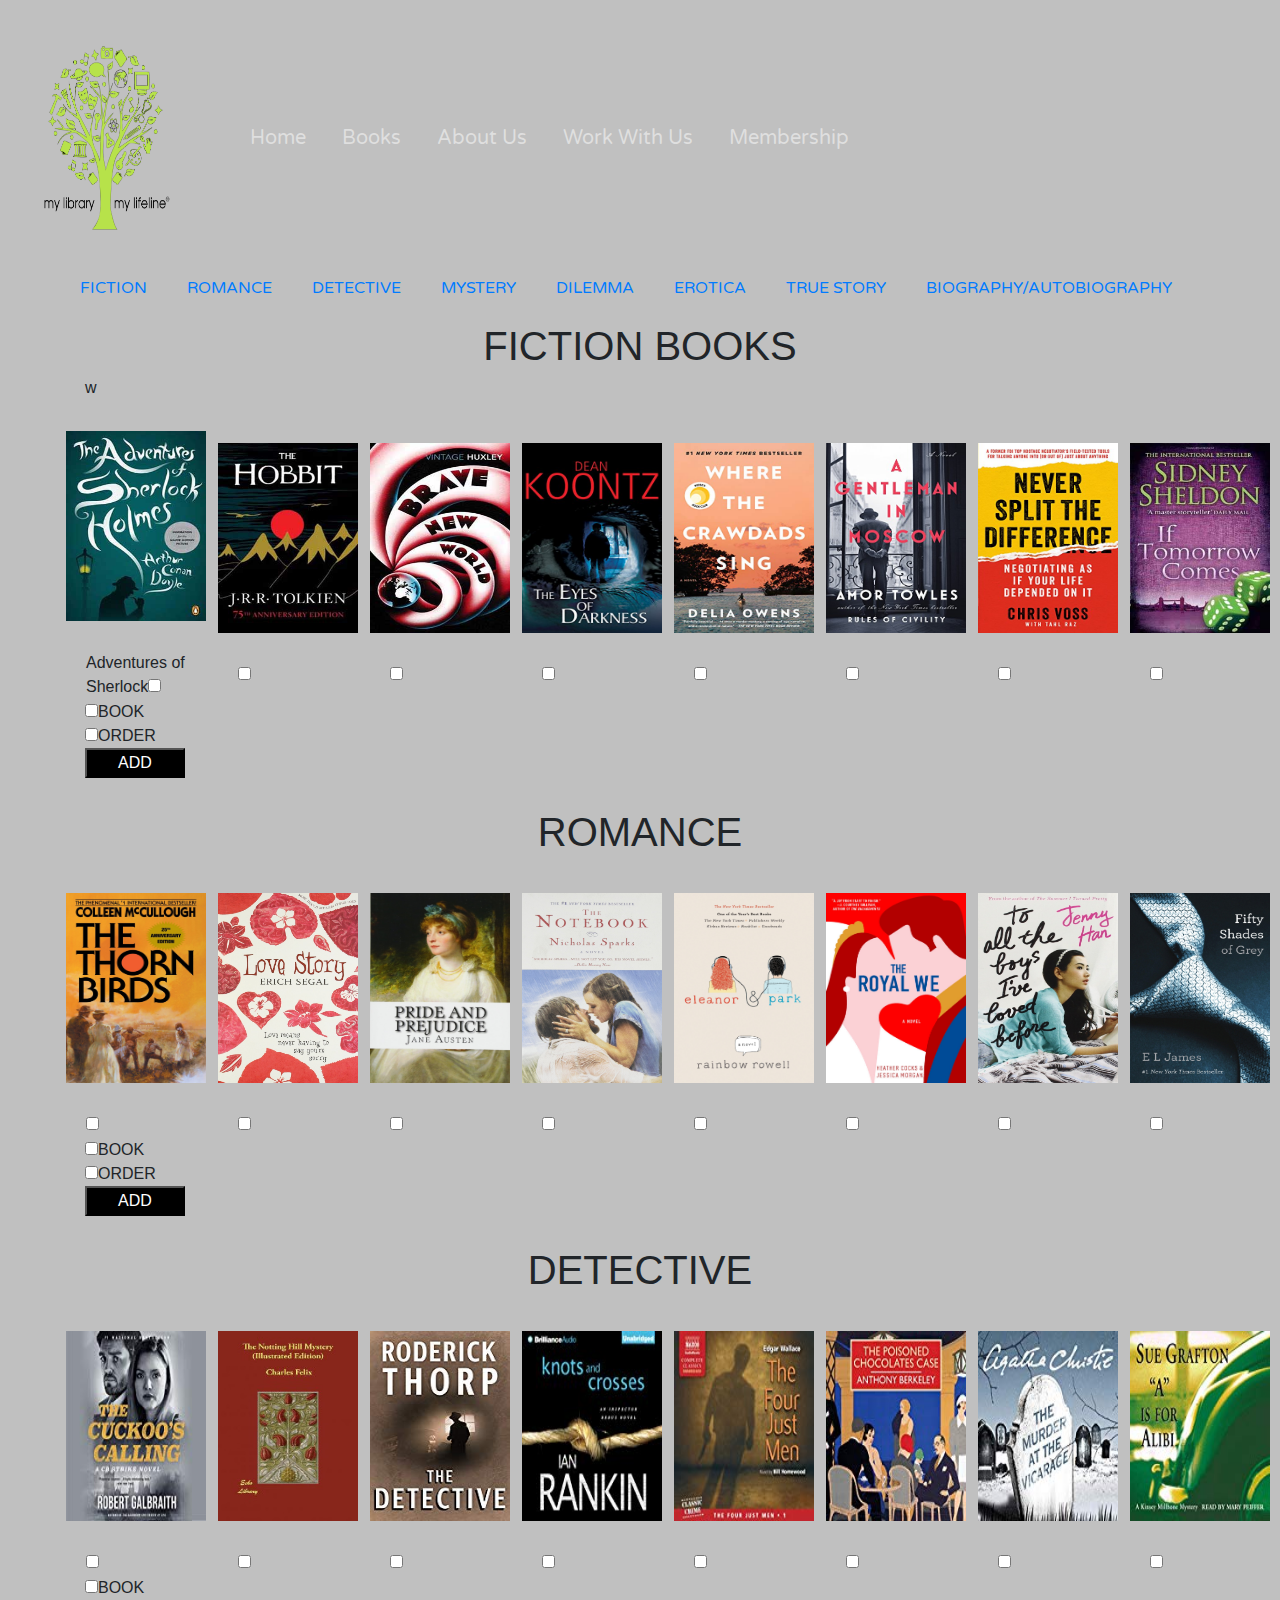
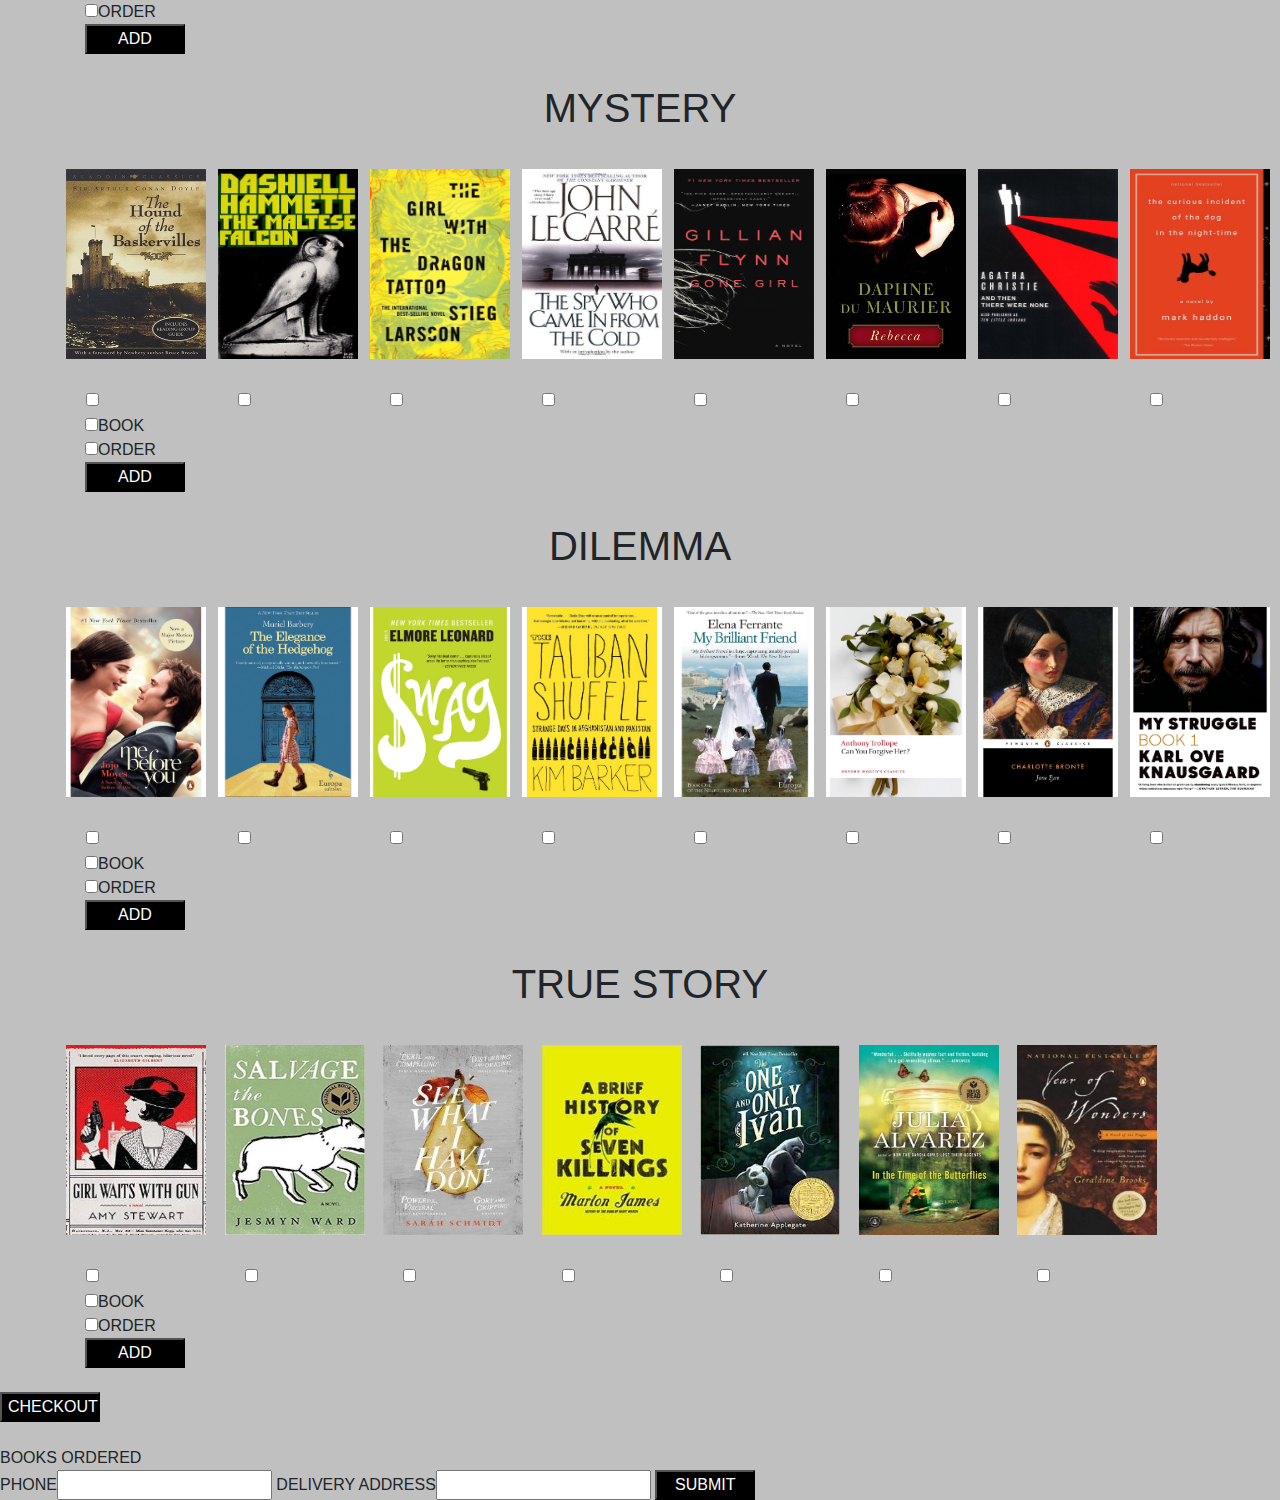
<file: books.html>
<!DOCTYPE html>
<html lang="en">
<head>
    <link rel="stylesheet" type="text/css" href="css/bootstrap.css">
    <link rel="stylesheet" type="text/css" href="css/books.css">
    <meta charset="UTF-8">
    <meta name="viewport" content="width=device-width, initial-scale=1.0">
    <!-- google fonts -->
    <link href="https://fonts.googleapis.com/css?family=Varela+Round&display=swap" rel="stylesheet">

    <title>Library Management System</title>
</head>
 <!-- website logo -->
 <nav class="navbar navbar-expand-lg navbar-dark  ">
    <a class="navbar-brand website-logo" href="#">
        <img class="logo-img" src="./images/236_Library Advocacy Logo March 2010 transparent.png" height="60px"
            width="70px">
    </a>

    <button class="navbar-toggler ml-auto" type="button" data-toggle="collapse" data-target="#navbarCollapse">
        <span class="navbar-toggler-icon"></span>
    </button>
    <!-- nav bar links -->
    <div class=" collapse navbar-collapse" id="navbarCollapse">
        <ul class="navbar-nav">
            <li class="nav-item">
                <a class="nav-link" href="index.html">Home</a>
            </li>
            <li class="nav-item">
                <a class="nav-link" href="books.html">Books</a></li>
            <li class="nav-item">
                <a class="nav-link" href="about.html">About Us</a></li>
            <li class="nav-item">
                <a class="nav-link" href="wwu.html">Work With Us</a></li>
            <li class="nav-item">
                <a class="nav-link" href="membership.html">Membership</a></li>
        </ul>
    </div>
</nav>

<div class="all">
<div class="genres">
    <ul id="wrapper" type="none"></li>
    <li><a href="#fiction">FICTION</a></li>
    <li><a href="#romance">ROMANCE</a></li>
    <li><a href="#detective">DETECTIVE</a></li>
    <li><a href="#mystery">MYSTERY</a></li>
    <li><a href="#dilemma">DILEMMA</a></li>
    <li><a href="#ertica">EROTICA</a></li>
    <li><a href="#true-story">TRUE STORY</a></li>
    <li><a href="#bio">BIOGRAPHY/AUTOBIOGRAPHY</a></li>
    </ul>
</div>

<div class="container">
        <div class="fiction">
            <div id="fiction">FICTION BOOKS</div>
                <table>
                    <tr>
                        <div class="book">
                            <td><img src="images/Adventures-of-Sherlock-Holmes.jpg">Adventures of Sherlock<input type="checkbox" id="wasomi/fiction/01"></td>
                            <td><img src="images/Hobbit.jpg"><input type="checkbox" id="wasomi/fiction/02"></td>
                            <td><img src="images/Brave-New-World.jpg"><input type="checkbox" id="wasomi/fiction/03"></td>
                            <td><img src="images/9781511375610-us-300.jpg"><input type="checkbox" id="wasomi/fiction/04"></td>w
                            <td><img src="images/9780735219090-us-300.jpg"><input type="checkbox" id="wasomi/fiction/05"></td>
                            <td><img src="images/9780670026197-us-300.jpg"><input type="checkbox" id="wasomi/fiction/06"></td>
                            <td><img src="images/9780062872302-us-300.jpg"><input type="checkbox" id="wasomi/fiction/07"></td>
                            <td><img src="images/If Tomorrow Comes.jpg"><input type="checkbox" id="wasomi/fiction/08"></td>
                        </div>
                    </tr>
                </table>
        </div>
        <div class="confirm">
        <input type="checkbox" id="book">BOOK
        <br>
        <input type="checkbox" id="delivery">ORDER
        <br>
        <button type="submit" id="add">ADD</button> 
        <br><br>
        </div>
        <div class="romance">
            <div id="romance">ROMANCE</div>
                <table>
                    <tr>
                        <div class="book">
                            <td><img src="images/the-thorn-birds.jpg"><input type="checkbox" id="delivery"></td>
                            <td><img src="images/06-books.jpg"><input type="checkbox" id="delivery"></td>
                            <td><img src="images/05-books.jpg"><input type="checkbox" id="delivery"></td>
                            <td><img src="images/04-books.jpg"><input type="checkbox" id="delivery"></td>
                            <td><img src="images/03-books.jpg"><input type="checkbox" id="delivery"></td>
                            <td><img src="images/02-books.jpg"><input type="checkbox" id="delivery"></td>
                            <td><img src="images/09-books.jpg"><input type="checkbox" id="delivery"></td>
                            <td><img src="images/10-books.jpg"><input type="checkbox" id="delivery"></td>
                        </div>
                    </tr>
                </table>
        </div>
        <input type="checkbox" id="book">BOOK
        <br>
        <input type="checkbox" id="delivery">ORDER
        <br>
        <button type="submit" id="add">ADD</button>
        <br><br>

        <div class="detective">
            <div id="detective">DETECTIVE</div>
                <table>
                    <tr>
                        <div class="books" >
                            <td><img src="images/51K2GTPCCNL._SL160_.jpg"><input type="checkbox" id="delivery"></td>
                            <td><img src="images/notting_hill_mystery.jpg"><input type="checkbox" id="delivery"></td>
                            <td><img src="images/412x3zyrx6L._SL250_.jpg"><input type="checkbox" id="delivery"></td>
                            <td><img src="images/510KkXQx35L._SL160_.jpg"><input type="checkbox" id="delivery"></td>
                            <td><img src="images/51vDez4zGjL._SL160_.jpg"><input type="checkbox" id="delivery"></td>
                            <td><img src="images/61XW4SWqzBL._SL160_.jpg"><input type="checkbox" id="delivery"></td>
                            <td><img src="images/51yup0pGgUL._SL160_.jpg"><input type="checkbox" id="delivery"></td>
                            <td><img src="images/51pUmI1wpPL._SL160_.jpg"><input type="checkbox" id="delivery"></td>
                        </div>
                    </tr>
                </table>
        </div>
        <input type="checkbox" id="book">BOOK
        <br>
        <input type="checkbox" id="delivery">ORDER
        <br>
        <button type="submit" id="add">ADD</button>
        <br><br>

        <div class="mystery">
            <div id="mystery">MYSTERY</div>
                <table>
                    <tr>
                        <div class="books">
                            <td><img src="images/682765.jpg"><input type="checkbox" id="delivery"></td>
                            <td><img src="images/947956.jpg"><input type="checkbox" id="delivery"></td>
                            <td><img src="images/2429135.jpg"><input type="checkbox" id="delivery"></td>
                            <td><img src="images/19494.jpg"><input type="checkbox" id="delivery"></td>
                            <td><img src="images/19288043.jpg"><input type="checkbox" id="delivery"></td>
                            <td><img src="images/17899948.jpg"><input type="checkbox" id="delivery"></td>
                            <td><img src="images/16299.jpg"><input type="checkbox" id="delivery"></td>
                            <td><img src="images/1618.jpg"><input type="checkbox" id="delivery"></td>
                        </div>
                    </tr>
                </table>
        </div>
        <input type="checkbox" id="book">BOOK
        <br>
        <input type="checkbox" id="delivery">ORDER
        <br>
        <button type="submit" id="add">ADD</button>    
        <br><br>

        <div class="dilemma">
            <div id="dilemma">DILEMMA</div>
                <table>
                    <tr>
                        <div class="books">
                            <td><img src="images/10.jpeg"><input type="checkbox" id="delivery"></td>
                            <td><img src="images/d9.jpeg"><input type="checkbox" id="delivery"></td>
                            <td><img src="images/d8.jpeg"><input type="checkbox" id="delivery"></td>
                            <td><img src="images/d7.jpeg"><input type="checkbox" id="delivery"></td>
                            <td><img src="images/d6.jpeg"><input type="checkbox" id="delivery"></td>
                            <td><img src="images/d5.jpeg"><input type="checkbox" id="delivery"></td>
                            <td><img src="images/d4.jpeg"><input type="checkbox" id="delivery"></td>
                            <td><img src="images/d3.jpeg"><input type="checkbox" id="delivery"></td>
                        </div>
                    </tr>
                </table>
        </div>
        <input type="checkbox" id="book">BOOK
        <br>
        <input type="checkbox" id="delivery">ORDER
        <br>
        <button type="submit" id="add">ADD</button> 
        <br><br>

        <div class="true-story">
            <div id="true-story">TRUE STORY</div>
                <table>
                    <tr>
                        <div class="books">
                            <td><img src="images/ts1.jpg"><input type="checkbox" id="wasomi/true-story/01"></td>
                            <td><img src="images/ts2.jpg"><input type="checkbox" id="wasomi/true-story/02"></td>
                            <td><img src="images/ts3.jpg"><input type="checkbox" id="wasomi/true-story/03"></td>
                            <td><img src="images/ts4.jpg"><input type="checkbox" id="wasomi/true-story/04"></td>
                            <td><img src="images/ts5.jpg"><input type="checkbox" id="wasomi/true-story/05"></td>
                            <td><img src="images/ts6.jpg"><input type="checkbox" id="wasomi/true-story/06"></td>
                            <td><img src="images/ts7.jpg"><input type="checkbox" id="wasomi/true-story/07"></td>
                        </div>
                    </tr>
                </table>
        </div>
        <input type="checkbox" id="book">BOOK
        <br>
        <input type="checkbox" id="delivery">ORDER
        <br>
        <button type="submit" id="add">ADD</button> 
</div>  

    <b></b><br>

    <button type="submit" id="checkout">CHECKOUT</button> 
<br><br>
    BOOKS ORDERED
<div class="show">
    <div id="checkout1">Adventures-of-Sherlock-Holmes</div>
    <div id="checkout2">Fifty Shades of Grey</div>
    <div id="checkout3">Me Before You</div>
</div>
<script>
    function validation(){      
        var name=document.getElementById("#phone").value;
        var address=document.getElementById("#address").value;

        confirm("Your order has been placed and will be delivered at"+" "+address);
    }
</script>

    <div class="form">
        <form name="cForm" onsubmit="validation()" method="POST">

                PHONE<input type="tel" type="phone"  name="fphone" required>
        
                DELIVERY ADDRESS<input type="text"   id="address" name="faddress" required>   
                
                <button type="submit" id="submit">SUBMIT</button>
        
        </form>
    </div>
        <!-- js -->
        <script src="js/script.js"></script>
        <!-- jquery -->
        <script src="https://code.jquery.com/jquery-3.4.1.slim.min.js"
            integrity="sha384-J6qa4849blE2+poT4WnyKhv5vZF5SrPo0iEjwBvKU7imGFAV0wwj1yYfoRSJoZ+n"
            crossorigin="anonymous"></script>
        <!-- popper js -->
        <script src="https://cdn.jsdelivr.net/npm/popper.js@1.16.0/dist/umd/popper.min.js"
            integrity="sha384-Q6E9RHvbIyZFJoft+2mJbHaEWldlvI9IOYy5n3zV9zzTtmI3UksdQRVvoxMfooAo"
            crossorigin="anonymous"></script>
        <!-- bootstrap min js -->
        <script src="https://stackpath.bootstrapcdn.com/bootstrap/4.4.1/js/bootstrap.min.js"
            integrity="sha384-wfSDF2E50Y2D1uUdj0O3uMBJnjuUD4Ih7YwaYd1iqfktj0Uod8GCExl3Og8ifwB6"
            crossorigin="anonymous"></script>
</body>
</div>
</html>
</file>
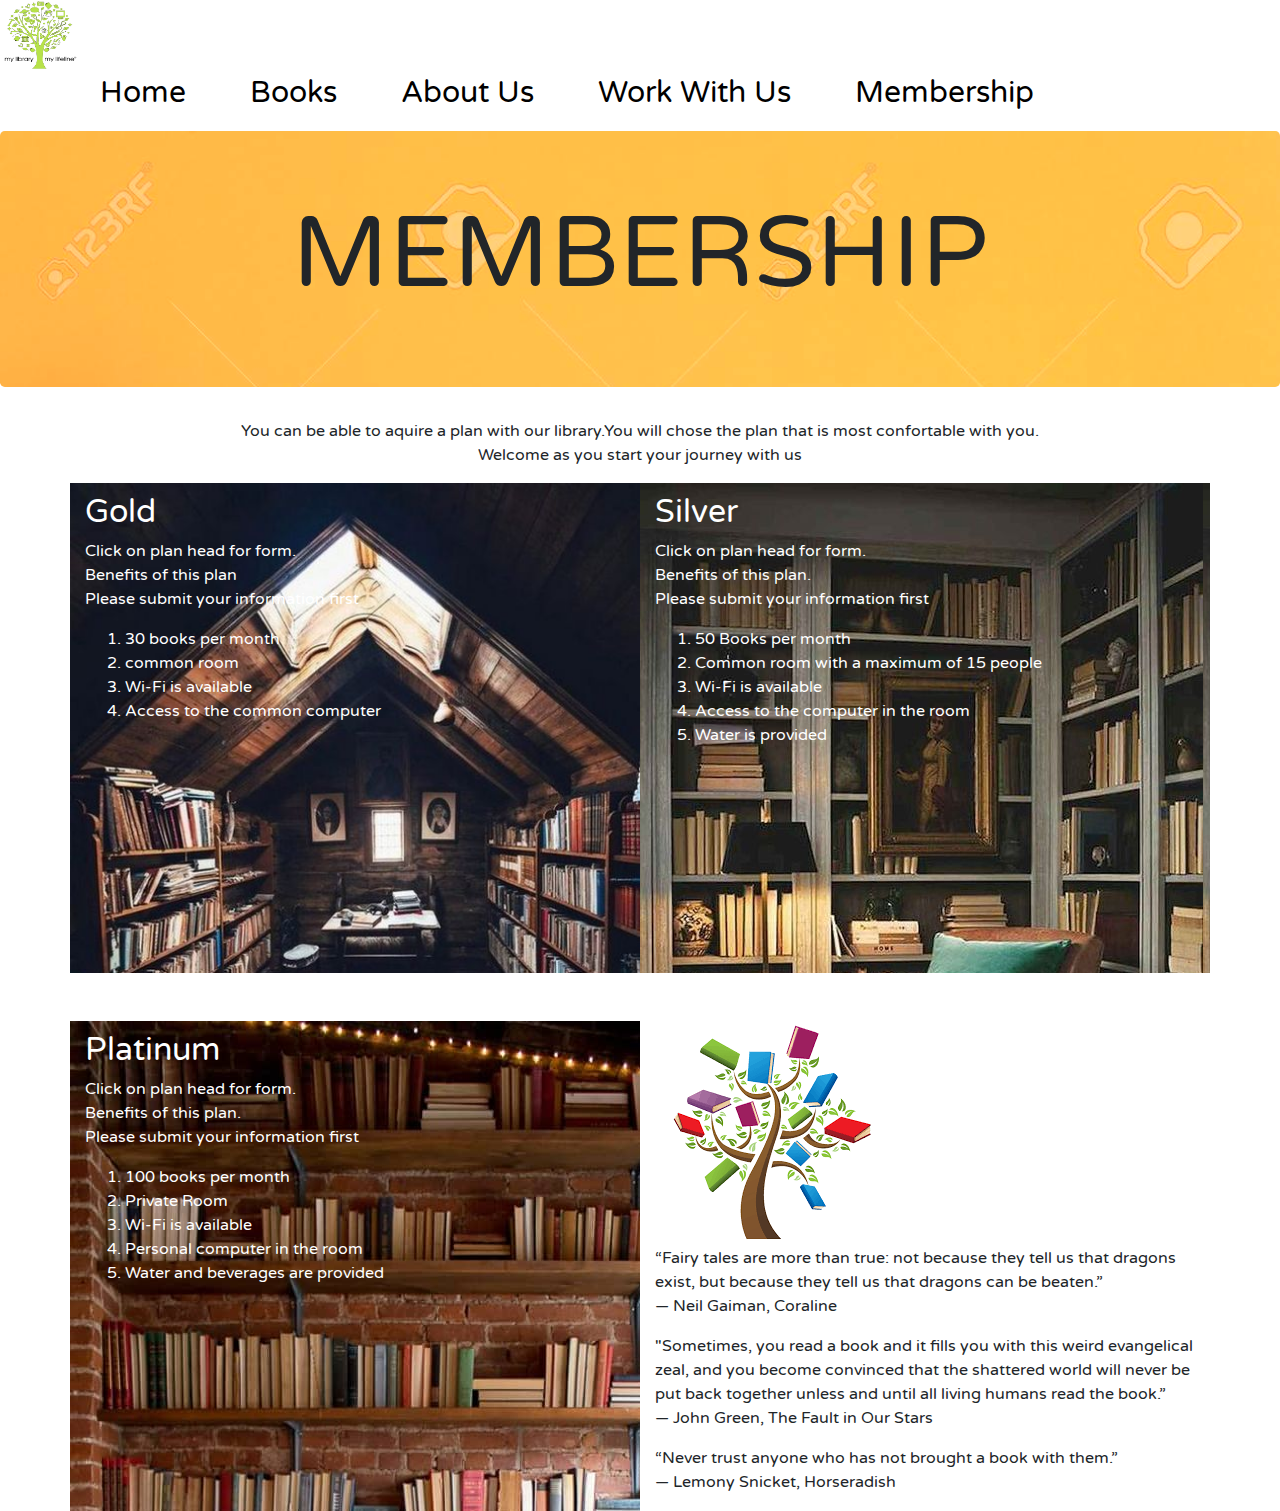
<file: membership.html>
<!DOCTYPE html>
<html lang="en">

<head>
    <!-- link bootstrap -->
    <link rel="stylesheet" href="https://stackpath.bootstrapcdn.com/bootstrap/4.4.1/css/bootstrap.min.css"
        integrity="sha384-Vkoo8x4CGsO3+Hhxv8T/Q5PaXtkKtu6ug5TOeNV6gBiFeWPGFN9MuhOf23Q9Ifjh" crossorigin="anonymous">
    <link href="css/membership.css" rel="stylesheet" type="text/css">
    <link href="https://fonts.googleapis.com/css?family=Varela+Round&display=swap" rel="stylesheet">
    <meta charset="UTF-8">
    <meta name="viewport" content="width=device-width, initial-scale=1.0">
    <title>Membership</title>
</head>

<body>
    <div id="home">
        <!-- website logo -->
        <div class="nav">
            <div class="website-logo">
                <a href="index.html"><img src="./images/236_Library Advocacy Logo March 2010 transparent.png" alt="logo"
                        height="70px" width="80px">
                </a>
                <!-- end of website logo -->

                <!-- nav bars -->

                <div class="nav-bar-links">
                    <ul>
                        <li><a href="index.html">Home</a></li>
                        <li><a href="books.html">Books</a></li>
                        <li><a href="about.html">About Us</a></li>
                        <li><a href="wwu.html">Work With Us</a></li>
                        <li><a href="membership.html">Membership</a></jsjsli>
                    </ul>
                </div>
            </div>
        </div>
        <!-- end of nav bars -->
    </div>
    <div class=jumbotron>
        <div class="">
            <h1>MEMBERSHIP</h1>
        </div>
    </div>
    <div class="explain">
        <p>You can be able to aquire a plan with our library.You will chose the plan that is most
            confortable with you.<br>Welcome as you start your journey with us</p>
    </div>
    <!--Gold form-->
    <div class=freeMember>
        <div class="container">
            <div class="row">
                <div class="col-md-6" id="gold">
                    <div class="head-gold">
                        <h2 class="hh">Gold</h2>
                    </div>
                    <p> Click on plan head for form.<br>Benefits of this plan<br>Please submit your information first
                    </p>
                    <ol>
                        <li>30 books per month</li>
                        <li>common room</li>
                        <li>Wi-Fi is available</li>
                        <li>Access to the common computer</li>
                    </ol>
                    <div class="form-gold">
                        <div class="form-group">
                            <label for="full name">Full Name:</label>
                            <input type="text" class="form-control" id="fname" name="fname"
                                placeholder="Enter your first name.." required>
                        </div>
                        <div class="form-group">
                            <label for="email">Email:</label>
                            <input type="email" class="form-control" id="email" name="email"
                                placeholder="Enter your email.." required>
                        </div>
                        <button type="submit" class="submit">Submit</button>
                        <button type="submit" id="myBtn">Sign-up</button>
                    </div>
                </div>
                <div id="myModal" class="modal">
                    <div class="modal-content">
                        <span class="close">&times;</span>
                        <div class="form-group">
                            <label for="name">Enter Name:</label>
                            <input type="firstname" class="form-control" id="firstname" name="firstname"
                                placeholder="Enter name..." required>
                        </div>
                        <div class="form-group">
                            <label for="pasw">Password:</label>
                            <input type="password" class="form-control" id="pasw" name="password"
                                placeholder="Enter password....">
                        </div>
                        <div class="form-group">
                            <label for="pasw2">Password repeat:</label>
                            <input type="password" class="form-control" id="pasw2" name="password"
                                placeholder="Enter password....">
                        </div>
                        <button type="submit" class="submit4" id="myBtn">Log in</button>
                    </div>
                </div>
                <!--Silver form-->
                <div class="col-md-6" id="silver">
                    <div class="head-silver">
                        <h2>Silver</h2>
                    </div>
                    <p>Click on plan head for form.<br>Benefits of this plan.<br>Please submit your information first
                    </p>
                    <ol>
                        <li>50 Books per month</li>
                        <li>Common room with a maximum of 15 people</li>
                        <li>Wi-Fi is available</li>
                        <li>Access to the computer in the room</li>
                        <li>Water is provided</li>
                    </ol>
                    <div class="form-silver">
                        <div class="form-group">
                            <label for="full name">Full Name:</label>
                            <input type="text" class="form-control" id="fname2" name="fname"
                                placeholder="Enter your first name..">
                        </div>
                        <div class="form-group">
                            <label for="email">Email:</label>
                            <input type="email" class="form-control" id="email2" name="email"
                                placeholder="Enter your email..">
                        </div>
                        <button type="submit" class="submit2">Submit</button>
                        <button type="submit" id="myBtn2">Sign in</button>
                    </div>
                </div>
            </div>
            <div id="myModal2" class="modal2">
                <div class="modal-content">
                    <span class="close2">&times;</span>
                    <div class="form-group">
                        <label for="name">Enter Name:</label>
                        <input type="firstname" class="form-control" id="firstname1" name="firstname"
                            placeholder="Enter name..." required>
                    </div>
                    <div class="form-group">
                        <label for="pasw3">Password:</label>
                        <input type="password" class="form-control" id="pasw3" name="password"
                            placeholder="Enter password....">
                    </div>
                    <div class="form-group">
                        <label for="pasw4">Password repeat:</label>
                        <input type="password" class="form-control" id="pasw4" name="password"
                            placeholder="Enter password....">
                    </div>
                    <button type="submit" class="submit5">Log in</button>
                </div>
            </div>
        </div>
    </div><br><br>
    <div class="container">
        <div class="row">
            <!--Platinum form-->
            <div class="col-md-6" id="platinum">
                <div class="head-platinum">
                    <h2>Platinum</h2>
                </div>
                <p>Click on plan head for form.<br>Benefits of this plan.<br>Please submit your information first</p>
                <ol>
                    <li>100 books per month</li>
                    <li>Private Room</li>
                    <li>Wi-Fi is available</li>
                    <li>Personal computer in the room</li>
                    <li>Water and beverages are provided</li>
                </ol>
                <div class="form-platinum">
                    <div class="form-group">
                        <label for="full name">Full Name:</label>
                        <input type="text" class="form-control" id="fname3" name="fname"
                            placeholder="Enter your full name.." required>
                    </div>
                    <div class="form-group">
                        <label for="email">Email:</label>
                        <input type="email" class="form-control" id="email3" name="email"
                            placeholder="Enter your email.." required>
                    </div>
                    <button type="submit" class="submit3">Submit </button>
                    <button type="submit" id="myBtn3">Sign in</button>
                </div>
                <div id="myModal3" class="modal3">
                    <div class="modal-content">
                        <span class="close3">&times;</span>
                        <div class="form-group">
                            <label for="name">Enter Name:</label>
                            <input type="text" class="form-control" id="firstnameb" name="firstname"
                                placeholder="Enter name..." required>
                        </div>
                        <div class="form-group">
                            <label for="pasw3">Password:</label>
                            <input type="pasw3" class="form-control" id="pasw5" name="password"
                                placeholder="Enter password....">
                        </div>
                        <div class="form-group">
                            <label for="pasw4">Password repeat:</label>
                            <input type="pasw4" class="form-control" id="pasw6" name="password"
                                placeholder="Enter password....">
                        </div>
                        <button type="submit" class="submit5">Log in</button>
                    </div>
                </div>

            </div>
            <div class="col-md-6" class="tree">
                <img src="images/col4.png">
                <p>“Fairy tales are more than true: not because they tell us that dragons exist, but because they tell
                    us that dragons can be beaten.”<br>
                    ― Neil Gaiman, Coraline</p>
                <p>"Sometimes, you read a book and it fills you with this weird evangelical zeal, and you become
                    convinced that the shattered world will never be put back together unless and until all living
                    humans read the book.”
                    <br>― John Green, The Fault in Our Stars</p>
                <p>“Never trust anyone who has not brought a book with them.”<br>
                    ― Lemony Snicket, Horseradish</p>
            </div>
        </div>
    </div>
    </div>
    </div>
    </div>
    </div>
    <script src="js/jquery-3.4.1.js"></script>
    <script src="js/bootstrap.min.js"></script>
    <script src="js/membership.js"></script>
</body>

</html>
</file>
<file: css/books.css>
body{
    background-color:silver ;
}
img{
    margin-left: -50px;
    padding: 30px;
    height: 250px;
    width: 200px;
}

.genre, a{
    padding-left: 40px;
}
#fiction{
    font-size: 40px;
    text-align: center;
}

#romance{
    font-size: 40px;
    text-align: center;
}

#detective{
    font-size: 40px;
    text-align: center;
}

#mystery{
    font-size: 40px;
    text-align: center;
}

#dilemma{
    font-size: 40px;
    text-align: center;
}

#true-story{
    font-size: 40px;
    text-align: center;
}

#comics{
    font-size: 40px;
    text-align: center;
}

.button{
    font-size: 20px;
    width: 30px;
}

button{
    width: 100px;
    height: 30px;
    background-color: black;
    color: white;
}

.show{
    display: none;
}

#wrapper{
    display: inline-flex;
}
/* import */
@import url('https://fonts.googleapis.com/css?family=Varela+Round&display=swap');
/* navbar */
ul>li{
    display: inline-block;
    text-align: right;
    text-decoration: none;
    font-family:'Varela Round' ;
}
.nav-item{
    padding-left: 20px;
}
.navbar-nav{
    cursor: pointer;
    transition: opacity, 2s In · Cubic;
    color: black;
    align-items: center;
    opacity: 1.5;
    font-size: 20px;
}
.navbar-toggler{
    align-items: center;
}
.navbar-dark .navbar-toggler {
    color: black;
    border-color:black;
}
</file>
<file: css/membership.css>
/* import */
@import url('https://fonts.googleapis.com/css?family=Varela+Round&display=swap');
body{
    font-family: Varela Round ;
} 
/* navbar */


 ul>li{
    display: inline-block;
    text-align: right;
    text-decoration: none;
    font-family:'Varela Round';
}
   
.nav-bar-links a{
    padding-left: 60px;
    text-decoration: none;
    color:black;
    transition: opacity, 2s linear;
    font-size: 30px;
}


.nav-bar-links a:hover{
    opacity: 0.5;
    cursor: pointer;
    transition: opacity, 2s linear;
    color: silver;
}
.jumbotron{
    background-image: url(../images/membercover.jpg);
    background-size: cover;
}   
h1 {
    text-align: center;
    font-size: 100px;
}
.explain{
    text-align: center;
}
.head-gold {
    padding-top: 10px;
}
.form-gold {
    display: none;
}
.head-silver {
    padding-top: 10px;
}
.form-silver {
    display: none;
}
.head-platinum {
    padding-top: 10px;
}
.form-platinum{
    display: none;  
}
#gold {
    background-image: url(../images/formgold.jpg);
    background-size: cover;
    height: 490px;
    color: white;
}
#silver{
    background-image: url(../images/silverform.jpg);
    height: 490px;
    color: white;
}
#platinum{
  background-image: url(../images/platinumform.jpeg);
  height: 490px;
  color: white;
}
.freemember {
    width:100%;
}
.modal {
    display: none; 
    position: fixed; 
    padding-top: 100px; 
    left: 0;
    top: 0;
    width: 50%; 
    height: 100%; 
    overflow: auto; 
    background-color: rgba(0,0,0,0.4); 
  }
.modal-content {
    background-color: #fefefe;
    /* margin: auto; */
    padding: 20px;
    border: 1px solid #888;
    width: 80%;
  }
  
  /* The Close Button */
  .close {
    color: #aaaaaa;
    float: left;
    font-size: 28px;
    font-weight: bold;
  }
  
  .close:hover,
  .close:focus {
    color: #000;
    text-decoration: none;
    cursor: pointer;
  }

  /*silver modal*/
  .modal2 {
      float: right;
      display: none;
    position: fixed; 
    padding-top: 100px; 
    padding-right: 100px;
    left: 0;
    top: 0;
    width: 50%; 
    height: 100%; 
    overflow: auto; 
    background-color: rgba(0,0,0,0.4); 
  }

.modal-content {
    background-color: #fefefe;
    padding: 20px;
    border: 1px solid #888;
    width: 80%;
  }
.close2 {
    color: #aaaaaa;
    float: right;
    font-size: 28px;
    font-weight: bold;
  }
  
.close2:hover,
.close2:focus {
    color: #000;
    text-decoration: none;
    cursor: pointer;
  }
  /*platinum*/
  .modal3 {
    float: right;
    display: none;
  position: fixed; 
  padding-top: 100px; 
  padding-right: 100px;
  left: 0;
  top: 0;
  width: 50%; 
  height: 100%; 
  overflow: auto; 
  background-color: rgba(0,0,0,0.4); 
}

.modal-content {
  background-color: #fefefe;
  padding: 20px;
  border: 1px solid #888;
  width: 80%;
}
.close3 {
  color: #aaaaaa;
  float: right;
  font-size: 28px;
  font-weight: bold;
}

.close3:hover,
.close3:focus {
  color: #000;
  text-decoration: none;
  cursor: pointer;
}
.hh :hover{
    cursor: pointer;
}
</file>
